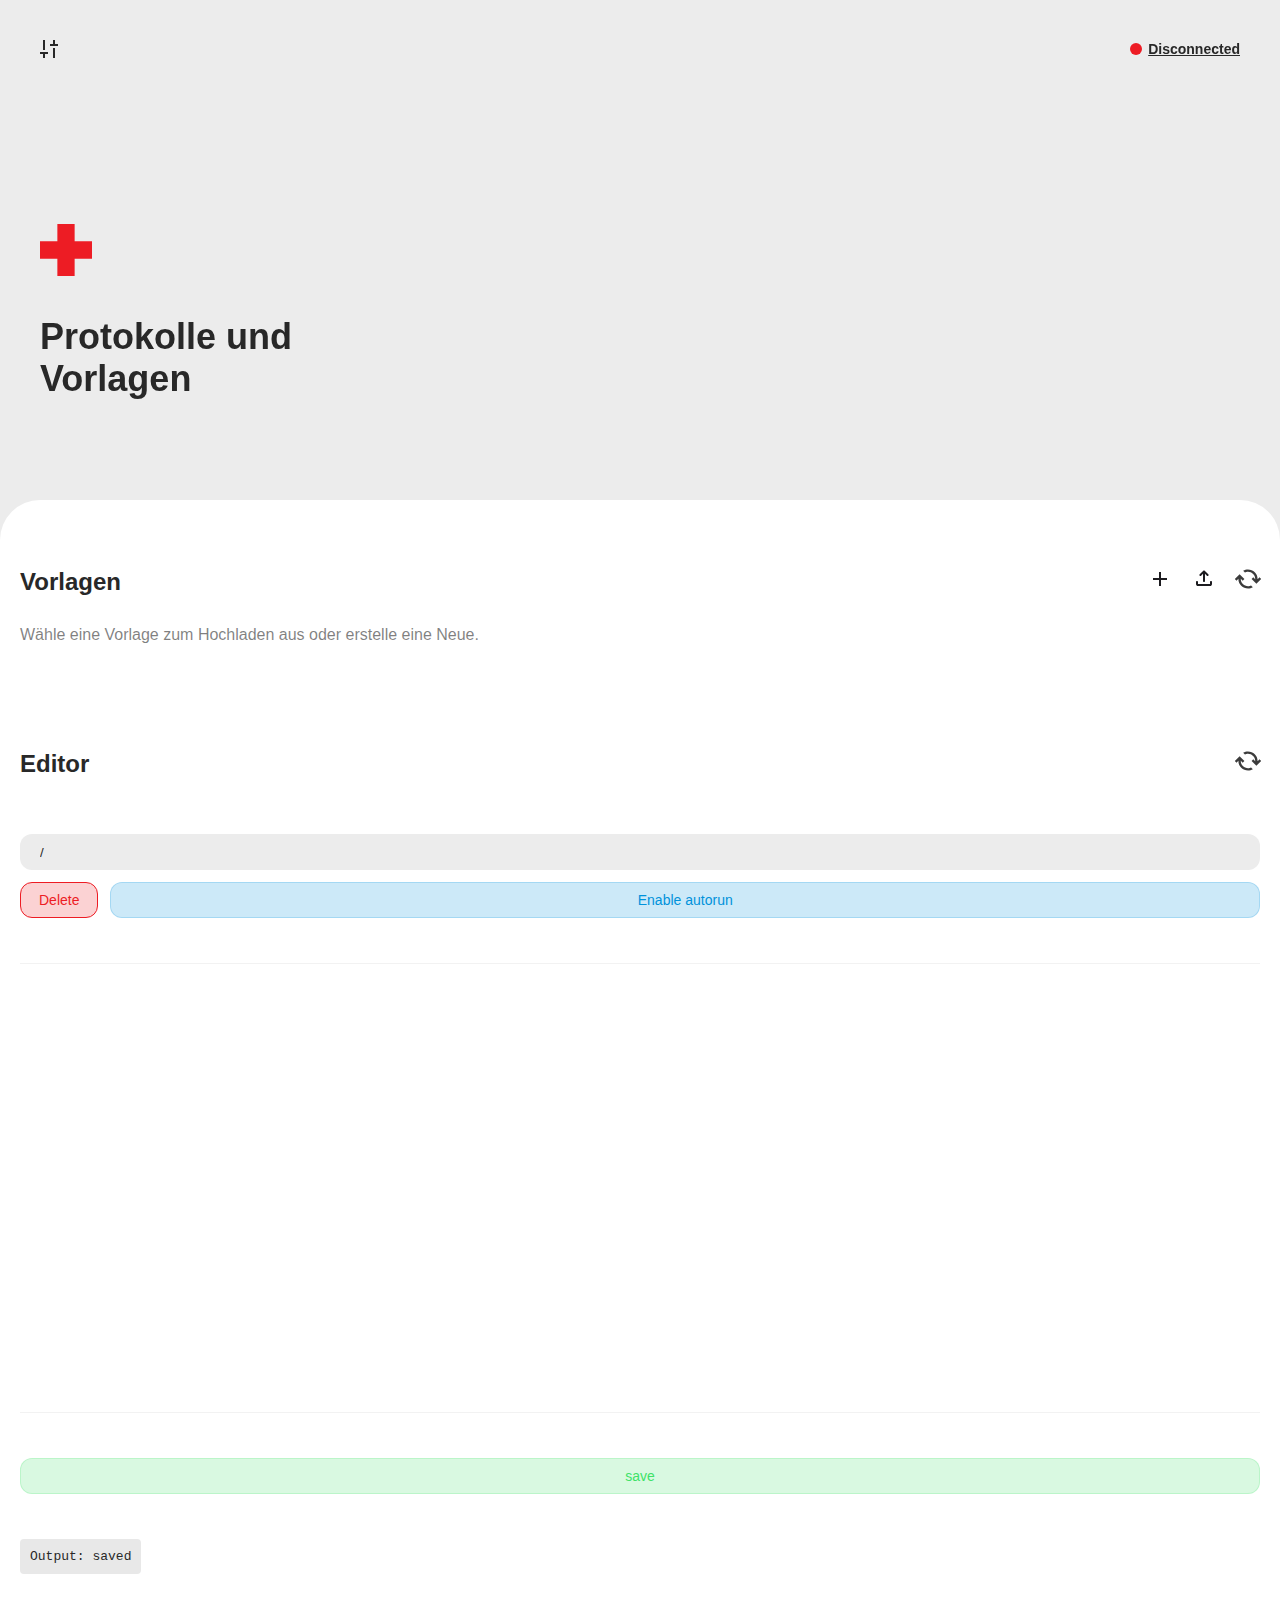
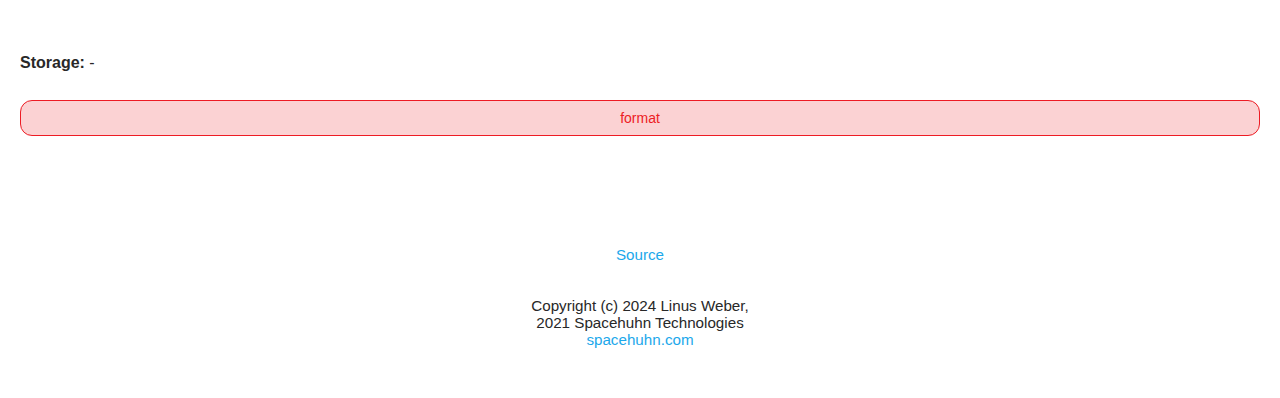
<file: web/index.html>
<!--
    This software is licensed under the MIT License. See the license file for details.
    Source: https://github.com/spacehuhntech/WiFiDuck
-->
<!DOCTYPE html>
<html>
    <head>
        <meta charset="UTF-8">
        <meta name="viewport" content="width=device-width, initial-scale=1, minimal-ui">
        <meta name="theme-color" content="#ececec">

        <meta name="description" content="WiFi Duck">
        <title>Protokey</title>
        
        <link rel="stylesheet" type="text/css" href="style.css">
        <script src="script.js"></script>
        <script src="index.js"></script>
        <link rel="shortcut icon" type="image/svg+xml" href="data:image/svg+xml,%3Csvg width='180' height='180' viewBox='0 0 180 180' fill='none' xmlns='http://www.w3.org/2000/svg'%3E%3Crect width='180' height='180' rx='52' fill='%23F8F8F8'/%3E%3Cpath d='M69.293 31H51.707C51.1547 31 50.707 31.4477 50.707 32V49.5453C50.707 50.0976 50.2593 50.5453 49.707 50.5453H32C31.4477 50.5453 31 50.993 31 51.5453V69.3333C31 69.8856 31.4477 70.3333 32 70.3333H49.707C50.2593 70.3333 50.707 70.781 50.707 71.3333V89C50.707 89.5523 51.1547 90 51.707 90H69.293C69.8453 90 70.293 89.5523 70.293 89V71.3333C70.293 70.781 70.7407 70.3333 71.293 70.3333H89C89.5523 70.3333 90 69.8856 90 69.3333V51.5453C90 50.993 89.5523 50.5453 89 50.5453H71.293C70.7407 50.5453 70.293 50.0976 70.293 49.5453V32C70.293 31.4477 69.8453 31 69.293 31Z' fill='%23ED1C24'/%3E%3Crect x='31' y='116' width='118' height='11' rx='5' fill='%23D9D9D9'/%3E%3Crect x='31' y='138' width='90' height='11' rx='5' fill='%23D9D9D9'/%3E%3C/svg%3E"/>
        <link rel="apple-touch-icon" type="image/png+xml" href="[data-uri]"/>
        

        <meta name="format-detection" content="telephone=no" />
        <meta name="msapplication-tap-highlight" content="no" />

        <!-- <link rel="manifest" href="manifest.json"> -->
        <!-- <meta name="theme-color" content="#f5f5f5"> -->

        <meta name="apple-mobile-web-app-capable" content="yes" />
        <meta name="apple-mobile-web-app-status-bar-style" content="black" />
    </head>


     <body>
        <nav id="nav">
                <div id="nav-subsec">
                    <button class="icon-only" onclick="window.location.href = 'settings.html';"><svg width="18" height="18" viewBox="0 0 18 18" fill="none" xmlns="http://www.w3.org/2000/svg">
                        <path d="M10 6V4H13V0H15V4H18V6H10ZM13 18V8H15V18H13ZM3 18V14H0V12H8V14H5V18H3ZM3 10V0H5V10H3Z" fill="#282828"/>
                        </svg></button>
                        <div id="status-wrapper">
                            <div id="status-dot"></div>
                            <button id="status" onclick="menuDropdown()"></button>
                            <div id="myDropdown" class="dropdown-content">
                                <!-- <button class="danger" id="format">format</button> -->
                                <button class="warn" id="stop">stop</button>
                                <button class="white" id="reconnect">reconnect</button>
                              </div>
                        </div>
                </div>
                <h1 id="nav-header">
                    <svg width="52" height="52" viewBox="0 0 52 52" fill="none" xmlns="http://www.w3.org/2000/svg">
                        <path d="M34.6311 0H17.3689V17.2263H0V34.6667H17.3689V52H34.6311V34.6667H52V17.2263H34.6311V0Z" fill="#ED1C24"/>
                        </svg>                        
                      Protokolle und <br> Vorlagen </h1>
        </nav>
        <main>
            <!-- <section>
                <h1>Status</h1>
                <div class="row">
                    <p><b>Storage: </b><span id="freeMemory">-</span></p>
                    <button class="danger" id="format">format</button>
                    <button class="warn" id="stop">stop</button>
                    <button class="white" id="reconnect">reconnect</button>
                </div>
            </section> -->
            <!-- <div class="sec-nav">
                
            </div> -->
            <section>
                <div class="sec-subsec">
                    <h3>Vorlagen 
                        <div class="header-action-wrapper">
                            <a class="addNew" onclick="createNewFile()"><svg width="24" height="24" viewBox="0 0 24 24" fill="none" xmlns="http://www.w3.org/2000/svg">
                        <mask id="mask0_2175_13" style="mask-type:alpha" maskUnits="userSpaceOnUse" x="0" y="0" width="24" height="24">
                        <rect width="24" height="24" fill="#D9D9D9"/>
                        </mask>
                        <g mask="url(#mask0_2175_13)">
                        <path d="M11 13H5V11H11V5H13V11H19V13H13V19H11V13Z" fill="#1C1B1F"/>
                        </g>
                            </svg></a> 

                            <label for="fileUpload" style="cursor: pointer;">
                                <svg width="24" height="24" viewBox="0 0 24 24" fill="none" xmlns="http://www.w3.org/2000/svg">
                                    <mask id="mask0_2475_13" style="mask-type:alpha" maskUnits="userSpaceOnUse" x="0" y="0" width="24" height="24">
                                    <rect width="24" height="24" fill="#D9D9D9"/>
                                    </mask>
                                    <g mask="url(#mask0_2475_13)">
                                    <path d="M6 19.9998C5.45 19.9998 4.97917 19.804 4.5875 19.4123C4.19583 19.0206 4 18.5498 4 17.9998V15.9998C4 15.7165 4.09583 15.479 4.2875 15.2873C4.47917 15.0956 4.71667 14.9998 5 14.9998C5.28333 14.9998 5.52083 15.0956 5.7125 15.2873C5.90417 15.479 6 15.7165 6 15.9998V17.9998H18V15.9998C18 15.7165 18.0958 15.479 18.2875 15.2873C18.4792 15.0956 18.7167 14.9998 19 14.9998C19.2833 14.9998 19.5208 15.0956 19.7125 15.2873C19.9042 15.479 20 15.7165 20 15.9998V17.9998C20 18.5498 19.8042 19.0206 19.4125 19.4123C19.0208 19.804 18.55 19.9998 18 19.9998H6ZM11 7.8498L9.125 9.7248C8.925 9.9248 8.6875 10.0206 8.4125 10.0123C8.1375 10.004 7.9 9.8998 7.7 9.6998C7.51667 9.4998 7.42083 9.26647 7.4125 8.9998C7.40417 8.73314 7.5 8.4998 7.7 8.2998L11.3 4.6998C11.4 4.5998 11.5083 4.52897 11.625 4.4873C11.7417 4.44564 11.8667 4.4248 12 4.4248C12.1333 4.4248 12.2583 4.44564 12.375 4.4873C12.4917 4.52897 12.6 4.5998 12.7 4.6998L16.3 8.2998C16.5 8.4998 16.5958 8.73314 16.5875 8.9998C16.5792 9.26647 16.4833 9.4998 16.3 9.6998C16.1 9.8998 15.8625 10.004 15.5875 10.0123C15.3125 10.0206 15.075 9.9248 14.875 9.7248L13 7.8498V14.9998C13 15.2831 12.9042 15.5206 12.7125 15.7123C12.5208 15.904 12.2833 15.9998 12 15.9998C11.7167 15.9998 11.4792 15.904 11.2875 15.7123C11.0958 15.5206 11 15.2831 11 14.9998V7.8498Z" fill="#1C1B1F"/>
                                    </g>
                                    </svg>                                    
                              </label>
                              <input type="file" id="fileUpload" multiple accept=".txt" style="display: none;">

                            <a class="reload" id="scriptsReload"><svg style="scale:1.2;opacity:.9" width="24" height="24" viewBox="0 0 24 24" fill="none" xmlns="http://www.w3.org/2000/svg">
                    <mask id="mask0_2038_142" style="mask-type:alpha" maskUnits="userSpaceOnUse" x="0" y="0" width="24" height="24">
                    <rect width="24" height="24" fill="#D9D9D9"/>
                    </mask>
                    <g mask="url(#mask0_2038_142)">
                    <path d="M12.05 20C9.81667 20 7.91667 19.225 6.35 17.675C4.78333 16.125 4 14.2333 4 12V11.825L2.4 13.425L1 12.025L5 8.025L9 12.025L7.6 13.425L6 11.825V12C6 13.6667 6.5875 15.0833 7.7625 16.25C8.9375 17.4167 10.3667 18 12.05 18C12.4833 18 12.9083 17.95 13.325 17.85C13.7417 17.75 14.15 17.6 14.55 17.4L16.05 18.9C15.4167 19.2667 14.7667 19.5417 14.1 19.725C13.4333 19.9083 12.75 20 12.05 20ZM19 15.975L15 11.975L16.4 10.575L18 12.175V12C18 10.3333 17.4125 8.91667 16.2375 7.75C15.0625 6.58333 13.6333 6 11.95 6C11.5167 6 11.0917 6.05 10.675 6.15C10.2583 6.25 9.85 6.4 9.45 6.6L7.95 5.1C8.58333 4.73333 9.23333 4.45833 9.9 4.275C10.5667 4.09167 11.25 4 11.95 4C14.1833 4 16.0833 4.775 17.65 6.325C19.2167 7.875 20 9.76667 20 12V12.175L21.6 10.575L23 11.975L19 15.975Z" fill="#282828"/>
                    </g>
                            </svg></a>
                              

                        </div>
                    </h3>
				    <p class="descr">Wähle eine Vorlage zum Hochladen aus oder erstelle eine Neue.</p>
				</div>
                <div class="table" id="scriptTable"></div>
                <!-- <div class="row">
                    <input placeholder="Filename /<name>" type="text" class="smooth" value="/" id="newFile"/>
                    <button class="success" onclick="create(get_new_filename())">Create</button>
                </div> -->
            </section>
            <section>
                <h3>Editor <a class="reload" id="editorReload"><svg style="scale:1.2;opacity:.9" width="24" height="24" viewBox="0 0 24 24" fill="none" xmlns="http://www.w3.org/2000/svg">
                    <mask id="mask0_2038_142" style="mask-type:alpha" maskUnits="userSpaceOnUse" x="0" y="0" width="24" height="24">
                    <rect width="24" height="24" fill="#D9D9D9"/>
                    </mask>
                    <g mask="url(#mask0_2038_142)">
                    <path d="M12.05 20C9.81667 20 7.91667 19.225 6.35 17.675C4.78333 16.125 4 14.2333 4 12V11.825L2.4 13.425L1 12.025L5 8.025L9 12.025L7.6 13.425L6 11.825V12C6 13.6667 6.5875 15.0833 7.7625 16.25C8.9375 17.4167 10.3667 18 12.05 18C12.4833 18 12.9083 17.95 13.325 17.85C13.7417 17.75 14.15 17.6 14.55 17.4L16.05 18.9C15.4167 19.2667 14.7667 19.5417 14.1 19.725C13.4333 19.9083 12.75 20 12.05 20ZM19 15.975L15 11.975L16.4 10.575L18 12.175V12C18 10.3333 17.4125 8.91667 16.2375 7.75C15.0625 6.58333 13.6333 6 11.95 6C11.5167 6 11.0917 6.05 10.675 6.15C10.2583 6.25 9.85 6.4 9.45 6.6L7.95 5.1C8.58333 4.73333 9.23333 4.45833 9.9 4.275C10.5667 4.09167 11.25 4 11.95 4C14.1833 4 16.0833 4.775 17.65 6.325C19.2167 7.875 20 9.76667 20 12V12.175L21.6 10.575L23 11.975L19 15.975Z" fill="#282828"/>
                    </g>
                    </svg></a></h3>
                <div class="col">
                    <input onkeydown="if(event.key === 'Enter') reloadEditor()" placeholder="Filename /<name>" type="text" class="smooth" value="/" id="editorFile">
                    <div class="row"><button class="danger" id="editorDelete">Delete</button>
                        <!-- <button class="primary" id="editorDownload">Download</button> -->
                        <button class="primary full-w" id="editorAutorun">Enable autorun</button>
                    </div>
                </div>
                <div class="row">
                    <textarea class="editor-ta" id="editor" value="zoom disabled"></textarea>
                </div>
                <div class="row">
                    <button class="success full-w" id="editorSave">save</button>
                    <!-- <button class="warn full-w" id="editorRun">run</button> -->
                    <!-- <button class="danger" id="editorStop">stop</button> -->
                </div>
                <div class="row">
                    <div class="debugger">
                        Output: <span id="editorinfo">saved</span>
                    </div>
                </div>
            </section>
            <section>
                <div class="col">
                    <p><b>Storage: </b><span id="freeMemory">-</span></p>
                    <button class="danger" id="format">format</button>
                </div>
            </section>

            <div class="hover-bar hide">
                <p id="runScriptName"></p>
                <button class="warn full-w" id="editorRun">run</button>
            </div>
            
            
            <!-- <section>
                h1>Documentation</h1
                <h2>Scripting</h2>
                <h3>Basics</h3>
                <p>
                    Keys are separated by a single space.<br>
                    Everything written in a single line gets pressed and released at the same time.<br>
                    To write text, use the STRING function.
                </p>
                <table>
                    <thead>
                        <tr>
                            <th>Example</th>
                            <th>Explanation</th>
                        </tr>
                    </thead>
                    <tbody>
                        <tr>
                            <td>WINDOWS
                                <br> r
                            </td>
                            <td>Type the Windows key and then the r key</td>
                        </tr>
                        <tr>
                            <td>WINDOWS r</td>
                            <td>Press the Windows key and the r key simultaneously</td>
                        </tr>
                        <tr>
                            <td>STRING WINDOWS r</td>
                            <td>Write WINDOWS r</td>
                        </tr>
                    </tbody>
                </table>
                <h3>Functions</h3>
                <table id="ducky-functions-table">
                    <thead>
                        <tr>
                            <th>Command</th>
                            <th>Example</th>
                            <th>Description</th>
                        </tr>
                    </thead>
                    <tbody>
                        <tr>
                            <td><code>REM</code></td>
                            <td><code>REM Hello World!</code></td>
                            <td>Comment</td>
                        </tr>
                        <tr>
                            <td><code>DEFAULTDELAY</code> or <code>DEFAULT_DELAY</code></td>
                            <td><code>DEFAULTDELAY 200</code></td>
                            <td>Time in ms between every command</td>
                        </tr>
                        <tr>
                            <td><code>DELAY</code></td>
                            <td><code>DELAY 1000</code></td>
                            <td>Delay in ms</td>
                        </tr>
                        <tr>
                            <td><code>STRING</code></td>
                            <td><code>STRING Hello World!</code></td>
                            <td>Types the following string</td>
                        </tr>
                        <tr>
                            <td><code>REPEAT</code> or <code>REPLAY</code></td>
                            <td><code>REPEAT 3</code></td>
                            <td>Repeats the last command n times</td>
                        </tr>
                        <tr>
                            <td><code>LOCALE</code></td>
                            <td><code>LOCALE DE</code></td>
                            <td>Sets the keyboard layout. Available: <code>DE</code>, <code>GB</code>, <code>US</code>, <code>ES</code>, <code>FR</code>, <code>DK</code>, <code>RU</code>, <code>BE</code>, <code>PT</code>, <code>IT</code>, <code>SK</code>, <code>CZ</code>, <code>SI</code>, <code>BG</code>, <code>CA-FR</code>, <code>CH-DE</code>, <code>CH-FR</code>, <code>HU</code>
                            </td>
                        </tr>
                        <tr>
                            <td><code>KEYCODE</code></td>
                            <td><code>KEYCODE 0x02 0x04</code></td>
                            <td>Types a specific key code (modifier, key1[, ..., key6]) in decimal or hexadecimal</td>
                        </tr>
                        <tr>
                            <td><code>LED</code></td>
                            <td><code>LED 40 20 10</code></td>
                            <td>Changes the color of the LED in decimal RGB values (0-255)</td>
                        </tr>
                    </tbody>
                </table>
                <h3>Standard Keys</h3>
                <table>
                    <thead>
                        <tr>
                            <th>Key</th>
                        </tr>
                    </thead>
                    <tbody>
                        <tr>
                            <td><code>a</code> - <code>z</code></td>
                        </tr>
                        <tr>
                            <td><code>A</code> - <code>Z</code></td>
                        </tr>
                        <tr>
                            <td><code>0</code> - <code>9</code></td>
                        </tr>
                        <tr>
                            <td><code>F1</code> - <code>F12</code></td>
                        </tr>
                    </tbody>
                </table>
                <h3>Modifier Keys</h3>
                <table>
                    <thead>
                        <tr>
                            <th>Key</th>
                        </tr>
                    </thead>
                    <tbody>
                        <tr>
                            <td><code>CTRL</code> or <code>CONTROL</code></td>
                        </tr>
                        <tr>
                            <td><code>SHIFT</code></td>
                        </tr>
                        <tr>
                            <td><code>ALT</code></td>
                        </tr>
                        <tr>
                            <td><code>WINDOWS</code> or <code>GUI</code></td>
                        </tr>
                    </tbody>
                </table>
                <h3>Other Keys</h3>
                <table>
                    <thead>
                        <tr>
                            <th>Key</th>
                        </tr>
                    </thead>
                    <tbody>
                        <tr>
                            <td><code>ENTER</code></td>
                        </tr>
                        <tr>
                            <td><code>MENU</code> or <code>APP</code></td>
                        </tr>
                        <tr>
                            <td><code>DELETE</code></td>
                        </tr>
                        <tr>
                            <td><code>HOME</code></td>
                        </tr>
                        <tr>
                            <td><code>INSERT</code></td>
                        </tr>
                        <tr>
                            <td><code>PAGEUP</code></td>
                        </tr>
                        <tr>
                            <td><code>PAGEDOWN</code></td>
                        </tr>
                        <tr>
                            <td><code>UP</code> or <code>UPARROW</code></td>
                        </tr>
                        <tr>
                            <td><code>DOWN</code> or <code>DOWNARROW</code></td>
                        </tr>
                        <tr>
                            <td><code>LEFT</code> or <code>LEFTARROW</code></td>
                        </tr>
                        <tr>
                            <td><code>RIGHT</code> or <code>RIGHTARROW</code></td>
                        </tr>
                        <tr>
                            <td><code>TAB</code></td>
                        </tr>
                        <tr>
                            <td><code>END</code></td>
                        </tr>
                        <tr>
                            <td><code>ESC</code> or <code>ESCAPE</code></td>
                        </tr>
                        <tr>
                            <td><code>SPACE</code></td>
                        </tr>
                        <tr>
                            <td><code>PAUSE or BREAK</code></td>
                        </tr>
                        <tr>
                            <td><code>CAPSLOCK</code></td>
                        </tr>
                        <tr>
                            <td><code>NUMLOCK</code></td>
                        </tr>
                        <tr>
                            <td><code>PRINTSCREEN</code></td>
                        </tr>
                        <tr>
                            <td><code>SCROLLLOCK</code></td>
                        </tr>
                    </tbody>
                </table>
                <h3>Numpad Keys</h3>
                <table>
                    <thead>
                        <tr>
                            <th>Key</th>
                        </tr>
                    </thead>
                    <tbody>
                        <tr>
                            <td><code>NUM_0</code> - <code>NUM_9</code></td>
                        </tr>
                        <tr>
                            <td><code>NUM_ASTERIX</code></td>
                        </tr>
                        <tr>
                            <td><code>NUM_ENTER</code></td>
                        </tr>
                        <tr>
                            <td><code>NUM_MINUS</code></td>
                        </tr>
                        <tr>
                            <td><code>NUM_DOT</code></td>
                        </tr>
                        <tr>
                            <td><code>NUM_PLUS</code></td>
                        </tr>
                    </tbody>
                </table>
            </section> -->
        </main>
        <footer>
            <a href="https://github.com/spacehuhntech/WiFiDuck" target="_blank">Source</a>
            <br><br>
            <span id="version"></span><br>
            Copyright (c) 2024 Linus Weber, <br> 2021 Spacehuhn Technologies<br>
            <a href="https://spacehuhn.com" target="_blank">spacehuhn.com</a>
        </footer>
    </body>
</html>
</file>
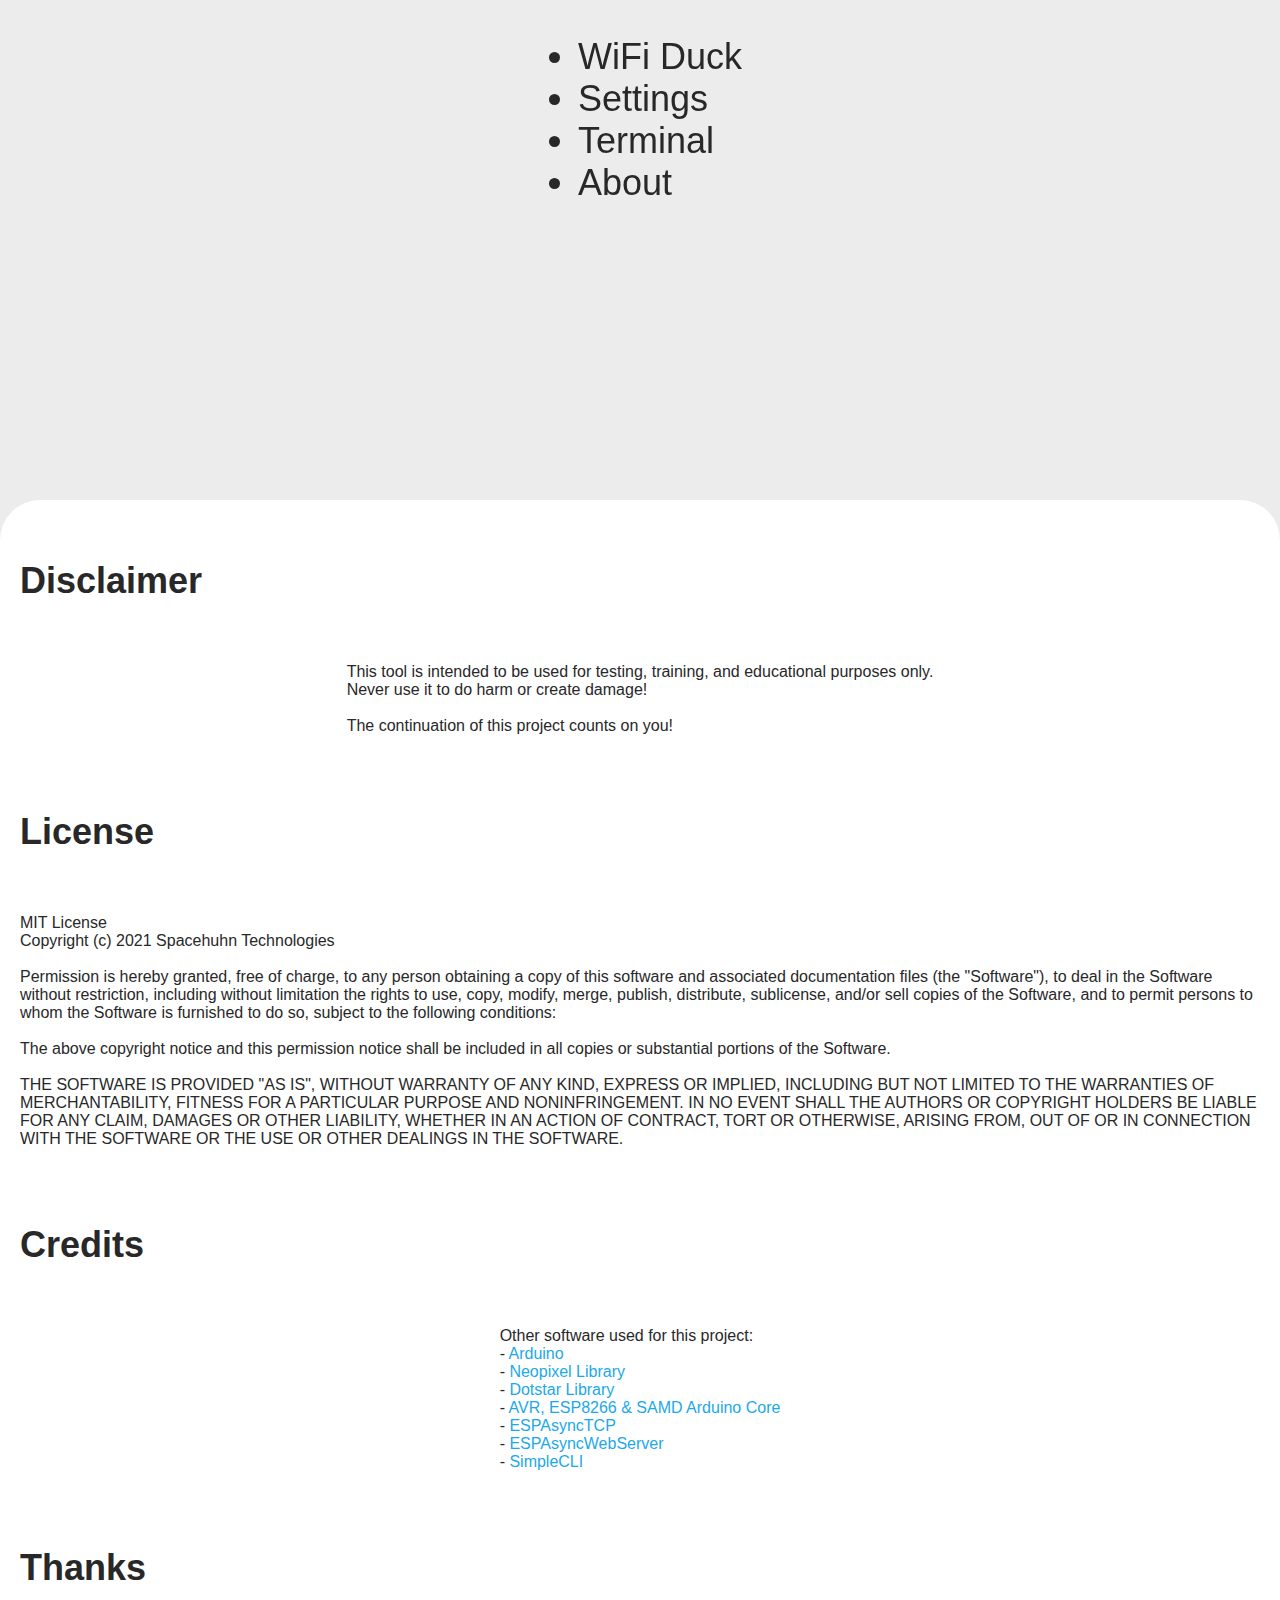
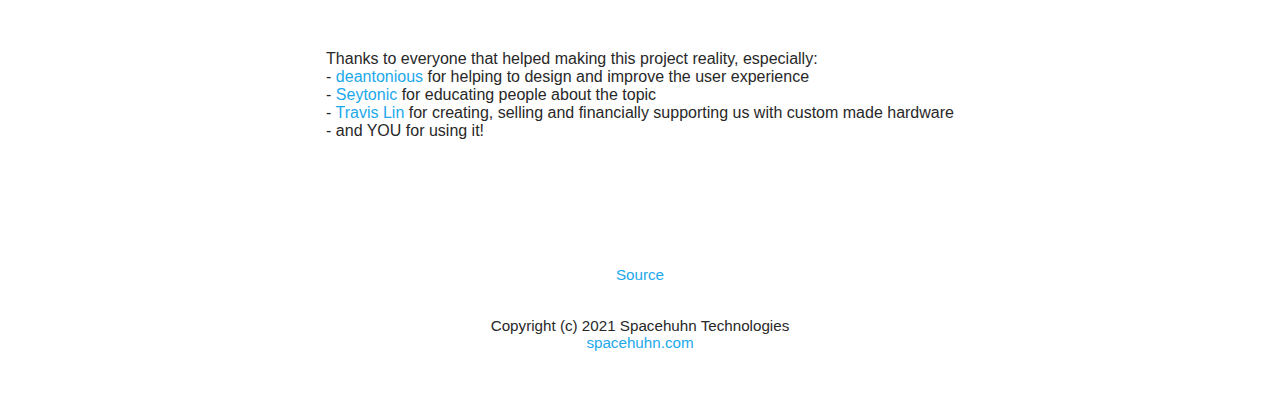
<file: web/credits.html>
<!--
   This software is licensed under the MIT License. See the license file for details.
   Source: https://github.com/spacehuhntech/WiFiDuck
-->
<!DOCTYPE html>
<html>

<head>
  <meta charset="UTF-8">
  <meta name="viewport" content="width=device-width, initial-scale=0.8, minimal-ui">
  <meta name="theme-color" content="#36393E">

  <meta name="description" content="WiFi Duck">
  <title>WiFi Duck | About</title>

  <link rel="stylesheet" type="text/css" href="style.css">
</head>

<body>
  <nav>
    <ul class="menu">
      <li><a href="index.html">WiFi Duck</a></li>
      <li><a href="settings.html">Settings</a></li>
      <li><a href="terminal.html">Terminal</a></li>
      <li><a href="credits.html">About</a></li>
    </ul>
  </nav>
  <div id="status"></div>
  <main>
    <section>
      <h1>Disclaimer</h1>
      <p>
        This tool is intended to be used for testing, training, and educational purposes only.<br>
        Never use it to do harm or create damage!<br>
        <br>
        The continuation of this project counts on you!
      </p>
    </section>
    <section>
      <h1>License</h1>
      <p>
        MIT License<br>
        Copyright (c) 2021 Spacehuhn Technologies<br>
        <br>
        Permission is hereby granted, free of charge, to any person obtaining a copy
        of this software and associated documentation files (the "Software"), to deal
        in the Software without restriction, including without limitation the rights
        to use, copy, modify, merge, publish, distribute, sublicense, and/or sell
        copies of the Software, and to permit persons to whom the Software is
        furnished to do so, subject to the following conditions:<br>
        <br>
        The above copyright notice and this permission notice shall be included in all
        copies or substantial portions of the Software.<br>
        <br>
        THE SOFTWARE IS PROVIDED "AS IS", WITHOUT WARRANTY OF ANY KIND, EXPRESS OR
        IMPLIED, INCLUDING BUT NOT LIMITED TO THE WARRANTIES OF MERCHANTABILITY,
        FITNESS FOR A PARTICULAR PURPOSE AND NONINFRINGEMENT. IN NO EVENT SHALL THE
        AUTHORS OR COPYRIGHT HOLDERS BE LIABLE FOR ANY CLAIM, DAMAGES OR OTHER
        LIABILITY, WHETHER IN AN ACTION OF CONTRACT, TORT OR OTHERWISE, ARISING FROM,
        OUT OF OR IN CONNECTION WITH THE SOFTWARE OR THE USE OR OTHER DEALINGS IN THE
        SOFTWARE.
      </p>
    </section>
    <section>
      <h1>Credits</h1>
      <p>
        Other software used for this project:<br>
        - <a href="https://www.arduino.cc" target="_blank">Arduino</a><br>
        - <a href="https://github.com/adafruit/Adafruit_NeoPixel" target="_blank">Neopixel Library</a><br>
        - <a href="https://github.com/adafruit/Adafruit_DotStar" target="_blank">Dotstar Library</a><br>
        - <a href="https://github.com/spacehuhn/hardware/tree/master/wifiduck" target="_blank">AVR, ESP8266 & SAMD Arduino Core</a><br>
        - <a href="https://github.com/me-no-dev/ESPAsyncTCP" target="_blank">ESPAsyncTCP</a><br>
        - <a href="https://github.com/me-no-dev/ESPAsyncWebServer" target="_blank">ESPAsyncWebServer</a><br>
        - <a href="https://github.com/spacehuhn/SimpleCLI" target="_blank">SimpleCLI</a>
      </p>
    </section>
    <section>
      <h1>Thanks</h1>
      <p>
        Thanks to everyone that helped making this project reality, especially:<br>
        - <a href="https://deantonious.es" target="_blank">deantonious</a> for helping to design and improve the user experience<br>
        - <a href="youtube.com/seytonic" target="_blank">Seytonic</a> for educating people about the topic<br>
        - <a href="https://dstike.com/" target="_blank">Travis Lin</a> for creating, selling and financially supporting us with custom made hardware<br>
        - and YOU for using it!
      </p>
    </section>
  </main>
  <footer>
    <a href="https://github.com/spacehuhntech/WiFiDuck" target="_blank">Source</a>
    <br><br>
    <span id="version"></span><br>
    Copyright (c) 2021 Spacehuhn Technologies<br>
    <a href="https://spacehuhn.com" target="_blank">spacehuhn.com</a>
  </footer>
</body>

</html>
</file>
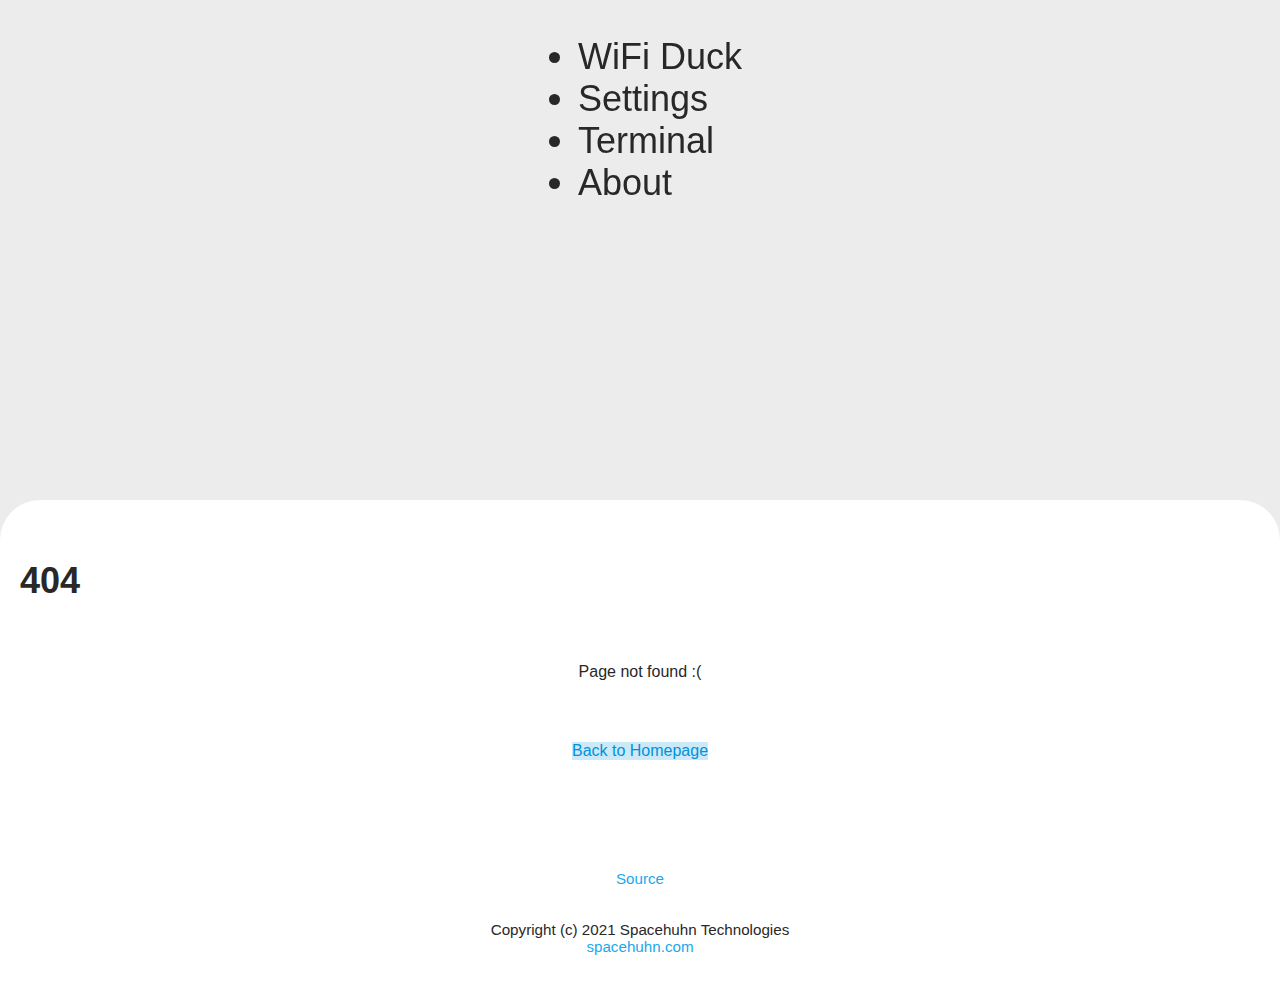
<file: web/error404.html>
<!--
   This software is licensed under the MIT License. See the license file for details.
   Source: https://github.com/spacehuhntech/WiFiDuck
-->
<!DOCTYPE html>
<html>
    <head>
        <meta charset="UTF-8">
        <meta name="viewport" content="width=device-width, initial-scale=0.8, minimal-ui">
        <meta name="theme-color" content="#36393E">

        <meta name="description" content="WiFi Duck">
        <title>WiFi Duck | 404</title>

        <link rel="stylesheet" type="text/css" href="style.css">
        <script src="script.js"></script>
    </head>
    <body>
        <nav>
            <ul class="menu">
                <li><a href="index.html">WiFi Duck</a></li>
                <li><a href="settings.html">Settings</a></li>
                <li><a href="terminal.html">Terminal</a></li>
                <li><a href="credits.html">About</a></li>
            </ul>
        </nav>
        <div id="status"></div>
        <main>
            <section>

				<h1>404</h1>
				<p>
				Page not found :(
                </p>
                <a class="primary" href="index.html">Back to Homepage</a>
			</section>
		</main>
        <footer>
            <a href="https://github.com/spacehuhntech/WiFiDuck" target="_blank">Source</a>
            <br><br>
            <span id="version"></span><br>
            Copyright (c) 2021 Spacehuhn Technologies<br>
            <a href="https://spacehuhn.com" target="_blank">spacehuhn.com</a>
        </footer>
    </body>
</html>
</file>
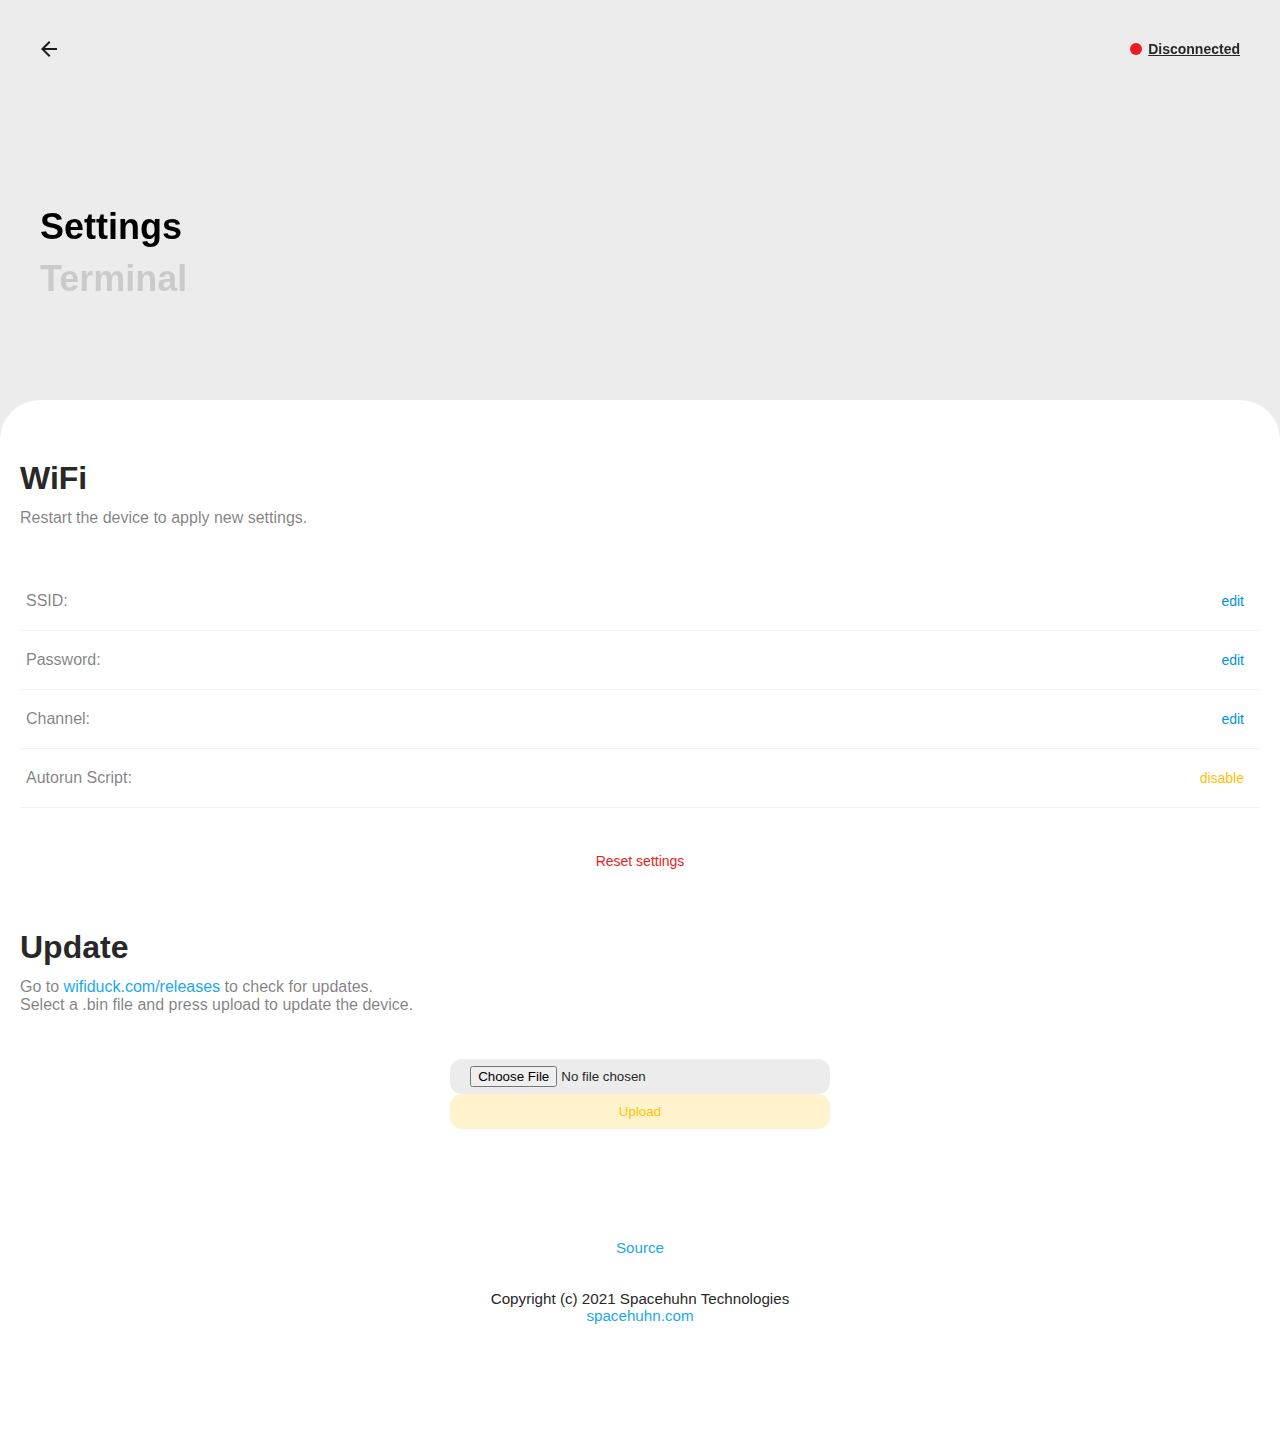
<file: web/settings.html>
<!--
   This software is licensed under the MIT License. See the license file for details.
   Source: https://github.com/spacehuhntech/WiFiDuck
-->
<!DOCTYPE html>
<html>
    <head>
        <meta charset="UTF-8">
        <meta name="viewport" content="width=device-width, initial-scale=1, minimal-ui">
        <meta name="theme-color" content="#ececec">

        <meta name="description" content="WiFi Duck">
        <title>Protokey | Settings</title>

        <link rel="stylesheet" type="text/css" href="style.css">
        <script src="script.js"></script>
        <script src="settings.js"></script>

		<link rel="shortcut icon" type="image/svg+xml" href="data:image/svg+xml,%3Csvg width='180' height='180' viewBox='0 0 180 180' fill='none' xmlns='http://www.w3.org/2000/svg'%3E%3Crect width='180' height='180' rx='52' fill='%23F8F8F8'/%3E%3Cpath d='M69.293 31H51.707C51.1547 31 50.707 31.4477 50.707 32V49.5453C50.707 50.0976 50.2593 50.5453 49.707 50.5453H32C31.4477 50.5453 31 50.993 31 51.5453V69.3333C31 69.8856 31.4477 70.3333 32 70.3333H49.707C50.2593 70.3333 50.707 70.781 50.707 71.3333V89C50.707 89.5523 51.1547 90 51.707 90H69.293C69.8453 90 70.293 89.5523 70.293 89V71.3333C70.293 70.781 70.7407 70.3333 71.293 70.3333H89C89.5523 70.3333 90 69.8856 90 69.3333V51.5453C90 50.993 89.5523 50.5453 89 50.5453H71.293C70.7407 50.5453 70.293 50.0976 70.293 49.5453V32C70.293 31.4477 69.8453 31 69.293 31Z' fill='%23ED1C24'/%3E%3Crect x='31' y='116' width='118' height='11' rx='5' fill='%23D9D9D9'/%3E%3Crect x='31' y='138' width='90' height='11' rx='5' fill='%23D9D9D9'/%3E%3C/svg%3E"/>
        <link rel="apple-touch-icon" type="image/png+xml" href="[data-uri]"/>
        

        <meta name="format-detection" content="telephone=no" />
        <meta name="msapplication-tap-highlight" content="no" />

        <!-- <link rel="manifest" href="manifest.json"> -->
        <!-- <meta name="theme-color" content="#f5f5f5"> -->

        <meta name="apple-mobile-web-app-capable" content="yes" />
        <meta name="apple-mobile-web-app-status-bar-style" content="black" />
    </head>
  	<body>
        <!-- <nav>
            <ul class="menu">
                <li><a href="index.html">WiFi Duck</a></li>
                <li><a href="settings.html">Settings</a></li>
                <li><a href="terminal.html">Terminal</a></li>
                <li><a href="credits.html">About</a></li>
            </ul>
        </nav> -->
		<nav id="nav" style="height:400px">
			<div id="nav-subsec">
				<button class="icon-only" onclick="window.location.href = 'index.html';"><svg width="18" height="18" viewBox="0 0 18 18" fill="none" xmlns="http://www.w3.org/2000/svg">
					<mask id="mask0_2057_498" style="mask-type:alpha" maskUnits="userSpaceOnUse" x="0" y="0" width="18" height="18">
					<rect width="18" height="18" fill="#D9D9D9"/>
					</mask>
					<g mask="url(#mask0_2057_498)">
					<path d="M4.825 10L10.425 15.6L9 17L1 9L9 1L10.425 2.4L4.825 8H17V10H4.825Z" fill="#1C1B1F"/>
					</g>
					</svg>
					</button>
					<div id="status-wrapper">
						<div id="status-dot"></div>
						<button id="status" onclick="menuDropdown()"></button>
						<div id="myDropdown" class="dropdown-content">
							<!-- <button class="danger" id="format">format</button> -->
							<button class="warn" id="stop">stop</button>
							<button class="white" id="reconnect">reconnect</button>
						  </div>
					</div>
			</div>
            <div class="nav-link-sec">
				<h1 class="nav-header">Settings</h1>
			    <a href="terminal.html"><h1 class="nav-header-inactive">Terminal</h1></a>
            </div>

	    </nav>
		<main style="margin-top:400px;">
			<section>
				<div class="sec-subsec">
					<h2>WiFi</h2>
					<p class="descr">Restart the device to apply new settings.</p>
				</div>
				<table>
				<tr>
					<td>SSID:</td>
					<td id="ssid" class="table-text"></td>
					<td><button class="subtle" id="edit_ssid">edit</button></td>
				</tr>
				<tr>
					<td>Password:</td>
					<td id="password" class="table-text"></td>
					<td><button class="subtle" id="edit_password">edit</button></td>
				</tr>
				<tr>
					<td>Channel:</td>
					<td id="channel" class="table-text"></td>
					<td><button class="subtle" id="edit_channel">edit</button></td>
				</tr>
				<tr>
					<td>Autorun Script:</td>
					<td id="autorun" class="table-text"></td>
					<td><button class="subtle warn" id="disable_autorun">disable</button></td>
				</tr>
				</table>
				<button class="danger subtle" id="reset">Reset settings</button>
			</section>
			<section>
				<div class="sec-subsec">
					<h2>Update</h2>
					<p class="descr">
						Go to <a href="https://github.com/spacehuhntech/WiFiDuck/releases" target="_blank">wifiduck.com/releases</a>
						to check for updates.<br>Select a .bin file and press upload to update the device.<br>
					</p>
				</div>
				

				<form method='POST' action='/update' enctype='multipart/form-data'>
				<input type='file' name='update'>
				<input type='submit' class="warn" value='Upload'>
				</form>
			</section>
			<footer>
				<a href="https://github.com/spacehuhntech/WiFiDuck" target="_blank">Source</a>
				<br><br>
				<span id="version"></span><br>
				Copyright (c) 2021 Spacehuhn Technologies<br>
				<a href="https://spacehuhn.com" target="_blank">spacehuhn.com</a>
			</footer>
	</body>
</html>
</file>
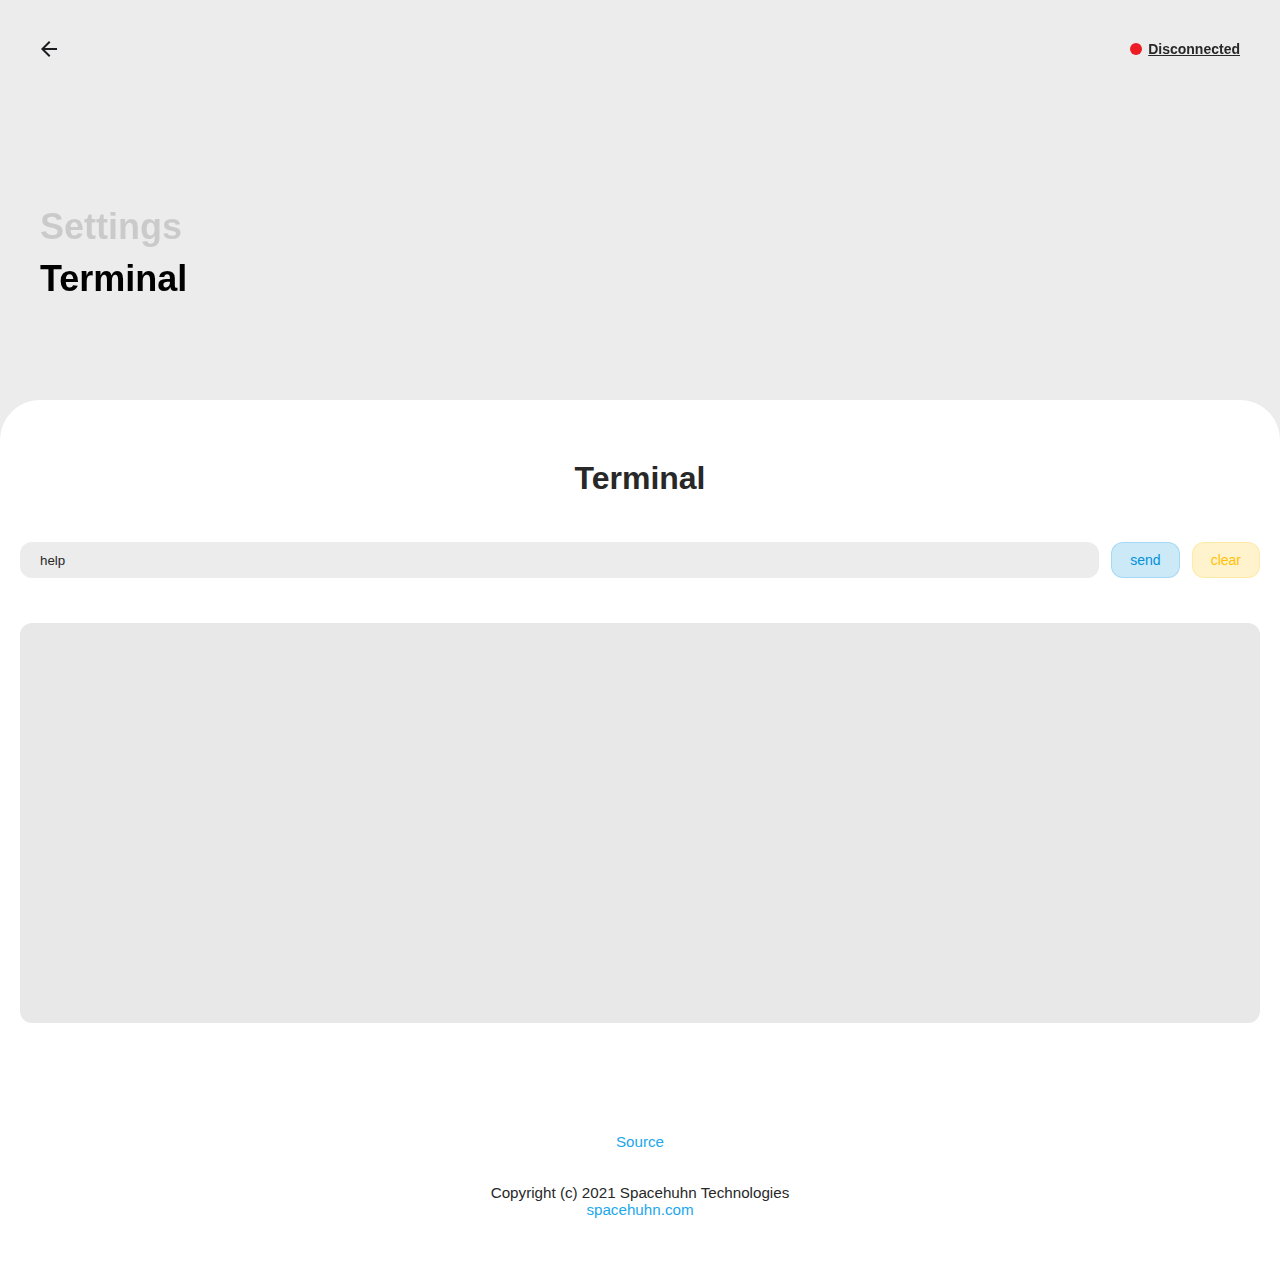
<file: web/terminal.html>
<!--
	This software is licensed under the MIT License. See the license file for details.
	Source: https://github.com/spacehuhntech/WiFiDuck
-->
<!DOCTYPE html>
<html>
    <head>
        <meta charset="UTF-8">
        <meta name="viewport" content="width=device-width, initial-scale=1, minimal-ui">
        <meta name="theme-color" content="#ececec">

        <meta name="description" content="WiFi Duck">
        <title>Protokey | Terminal</title>

        <link rel="stylesheet" type="text/css" href="style.css">
        <script src="script.js"></script>
        <script src="terminal.js"></script>

        <link rel="shortcut icon" type="image/svg+xml" href="data:image/svg+xml,%3Csvg width='180' height='180' viewBox='0 0 180 180' fill='none' xmlns='http://www.w3.org/2000/svg'%3E%3Crect width='180' height='180' rx='52' fill='%23F8F8F8'/%3E%3Cpath d='M69.293 31H51.707C51.1547 31 50.707 31.4477 50.707 32V49.5453C50.707 50.0976 50.2593 50.5453 49.707 50.5453H32C31.4477 50.5453 31 50.993 31 51.5453V69.3333C31 69.8856 31.4477 70.3333 32 70.3333H49.707C50.2593 70.3333 50.707 70.781 50.707 71.3333V89C50.707 89.5523 51.1547 90 51.707 90H69.293C69.8453 90 70.293 89.5523 70.293 89V71.3333C70.293 70.781 70.7407 70.3333 71.293 70.3333H89C89.5523 70.3333 90 69.8856 90 69.3333V51.5453C90 50.993 89.5523 50.5453 89 50.5453H71.293C70.7407 50.5453 70.293 50.0976 70.293 49.5453V32C70.293 31.4477 69.8453 31 69.293 31Z' fill='%23ED1C24'/%3E%3Crect x='31' y='116' width='118' height='11' rx='5' fill='%23D9D9D9'/%3E%3Crect x='31' y='138' width='90' height='11' rx='5' fill='%23D9D9D9'/%3E%3C/svg%3E"/>
        <link rel="apple-touch-icon" type="image/png+xml" href="[data-uri]"/>
        

        <meta name="format-detection" content="telephone=no" />
        <meta name="msapplication-tap-highlight" content="no" />

        <!-- <link rel="manifest" href="manifest.json"> -->
        <!-- <meta name="theme-color" content="#f5f5f5"> -->

        <meta name="apple-mobile-web-app-capable" content="yes" />
        <meta name="apple-mobile-web-app-status-bar-style" content="black" />
    </head>
  	<body>
        <nav id="nav" style="height:400px">
			<div id="nav-subsec">
				<button class="icon-only" onclick="window.location.href = 'index.html';"><svg width="18" height="18" viewBox="0 0 18 18" fill="none" xmlns="http://www.w3.org/2000/svg">
					<mask id="mask0_2057_498" style="mask-type:alpha" maskUnits="userSpaceOnUse" x="0" y="0" width="18" height="18">
					<rect width="18" height="18" fill="#D9D9D9"/>
					</mask>
					<g mask="url(#mask0_2057_498)">
					<path d="M4.825 10L10.425 15.6L9 17L1 9L9 1L10.425 2.4L4.825 8H17V10H4.825Z" fill="#1C1B1F"/>
					</g>
					</svg>
					</button>
					<div id="status-wrapper">
						<div id="status-dot"></div>
						<button id="status" onclick="menuDropdown()"></button>
						<div id="myDropdown" class="dropdown-content">
							<!-- <button class="danger" id="format">format</button> -->
							<button class="warn" id="stop">stop</button>
							<button class="white" id="reconnect">reconnect</button>
						  </div>
					</div>
			</div>
            <div class="nav-link-sec">
			    <a href="settings.html"><h1 class="nav-header-inactive">Settings</h1></a>
			    <h1 class="nav-header">Terminal</h1>
            </div>

	    </nav>
		<main style="margin-top:400px;">
			<section>
				<h2>Terminal</h2>
				<div class="row">
					<input type="text" class="smooth" id="input" value="help" onkeydown="if(event.key === 'Enter') document.getElementById('send').click()">
					<button class="primary" id="send">send</button>
					<button class="warn" id="clear">clear</button>
				</div>
				<div class="row">
					<div id="output" class="terminal"></div>
				</div>
			</section>
		</main>
        <footer>
            <a href="https://github.com/spacehuhntech/WiFiDuck" target="_blank">Source</a>
            <br><br>
            <span id="version"></span><br>
            Copyright (c) 2021 Spacehuhn Technologies<br>
            <a href="https://spacehuhn.com" target="_blank">spacehuhn.com</a>
        </footer>
  	</body>
</html>
</file>
<file: web/style.css>
/*
   This software is licensed under the MIT License. See the license file for details.
   Source: https://github.com/spacehuhntech/WiFiDuck
 */
/* Global */

* {
	box-sizing: border-box;
}

body, html{
	overflow: visible;
    overflow-x: hidden;
	box-sizing: border-box;
}

body {
	background: #ececec;
  	margin: 0;
  	padding: 0;
  	box-sizing: border-box;
  	color: #282828;
	font-family: sans-serif;
	width: 100vw;
	display: flex;
	flex-direction: column;
	position: relative;
}

footer {
	font-size: .95em;
	text-align: center;
	padding: 50px 10px;
	background: white;
}

h1 {
	font-size: 36px;
	background: none;
	font-weight: bold;
	width: 100%;
	height: fit-content;
	margin: 0;
	display: flex;
	flex-direction: column;
	align-items: flex-start;
	justify-content: center;
	gap: 40px;
}

h2 {
	font-size: 32px;
	background: none;
	font-weight: bold;
	margin: 0;
	height: fit-content;
}

h3 {
	font-size: 1.5rem;
	margin: 0;
	font-weight: 600;
	width: 100%;
	display: flex;
	flex-direction: row;
	justify-content: space-between;
	align-items: center;
	height: fit-content;
	margin-bottom: 10px;
}

label {
	line-height: 44px;
}

.descr {
	font-size: 1rem;
	color: #00000080;
	font-weight: normal;
	margin: 0;
}

button {
	height: 36px;
	padding: 0 18px;
	border-radius: 12px;
	border: 1px solid;
	outline: none;
	font-size: 14px;
	font-weight: 500;

	/* height: fit-content;
	width: fit-content;
	border-radius: 2px;
	background: none;
	border: none;
	font-weight: 500;
	padding: 0 20;
	font-size: inherit; */
}

button.icon {
	display: flex;
	justify-content: center;
	align-items: center;
	background: #ffffff2f;
	padding: 0px 20px;
	font-size: 1rem;
	color: white;
	text-align: center;
	border: none;
}

button.icon-only {
	display: flex;
	justify-content: center;
	align-items: center;
	background: none;
	padding: 0;
	font-size: 1rem;
	color: black;
	text-align: center;
	border: none;
	height: fit-content;
	border-radius: 2px;
}

button.subtle {
	height: fit-content;
	width: fit-content;
	border-radius: 2px;
	background: none;
	border: none;
	font-weight: 500;
	padding: 0 10px;
}

.full-w {
	width: 100%;
}

.white {
	color: #2f2f2f;
  }
  
  .warn {
	  color: #ffc107;
	  background: #ffc10733;
	  border-color: #ffc10733;
  }
  
  .danger {
	  color: #ED1C24;
	  background: #ED1C2433;
	  border-color: #ED1C24;
  }
  
  .success {
	  color: #3FE268;
	  background: #3FE26833;
	  border-color: #3FE26833;
  }
  
  .primary {
	  color: #0092db;
	  background: #0092db33;
	  border-color: #0092db33;
  }



/* Inputs and buttons */
/* textarea {
	color: #282828;
	resize: vertical;
	width: 100%;
	height: 400px;
	padding: 15px;
	border: none;
	border-radius: 12px;
	background: #ececec;
	font-family: "Courier New", Courier, monospace;
	box-sizing: border-box;
	-moz-box-sizing: border-box;
	-webkit-box-sizing: border-box;
	outline: none;
} */

input[type="file"] {
	padding: 7px 20px;
}

input[type="text"] {
	width: 100%;
	color: #282828;
	text-transform: none;
	outline: none;
	height: 36px;
}

input[type="text"]:hover {
	cursor: text;
}

input {
	width: 100%;
	padding: 10px 20px;
	border: none;
	border-radius: 12px;
	background: #ececec;
}

input:hover {
	background: #e8e8e8;
	cursor: pointer;
}

.setting {
	width: 100% !important;
	max-width: 284px !important;
}

.editor-ta {
	color: #28282880;
	resize: none;
	width: 100%;
	height: 450px;
	padding: 15px 5px;
	border: none;
	border-top: 1px solid #5d5d5d14;
	border-bottom: 1px solid #5d5d5d14;
	border-radius: 0;
	background: none;
	font-family: "Courier New", Courier, monospace;
	font-size: 14px;
	box-sizing: border-box;
	-moz-box-sizing: border-box;
	-webkit-box-sizing: border-box;
	outline: none;
}






/* NAV SECTION */

nav {
	display: flex;
	flex-direction: column;
	background: none;
	width: 100%;
	height: 500px;
	padding: 0 40px;
	justify-content: space-between;
	align-items: center;
	position: fixed;
	transition: all .8s;
	left: 0; right: 0;

	font-size: 36px;
}
  
nav a {
	color: inherit;
	width: fit-content;
}

nav #nav-subsec {
	width: 100%;
	padding: 0;
	margin: 0;
 	display: flex;
 	flex-direction: row;
 	align-items: center;
 	justify-content: space-between;
	margin-top: 40px;
}

nav h1 {
	margin-bottom: 100px;
	font-size: inherit;
	transition: inherit;
}

button#status {
	color: #282828;
	background: none;
	border: none;
	font-size: 14px;
	font-weight: bold;
	text-decoration: underline;
	height: fit-content;
	padding: 0;
	border-radius: 2px;
}

#status-dot {
	position: relative;
	display: block;
	width: 12px;
	height: 12px;
	border-radius: 99px;
	background: black;
}

#status-wrapper {
	position: relative;
	display: flex;
	flex-direction: row;
	justify-content: flex-start;
	align-items: center;
	width: fit-content;
	gap: 6px;
}


.dropdown-content {
	display: none;
	position: absolute;
	top: 30px;
	right: -5px;
	background-color: #ffffff;
	min-width: 160px;
	height: fit-content;

	box-shadow: 0px 8px 16px 0px rgba(0,0,0,0.1);
	border-radius: 12px;
	padding: 20px 15px;
	z-index: 1;
	flex-direction: column;
	justify-content: flex-start;
	align-items: flex-start;
	gap: 10px;
}

.show {
	display:flex;
	animation-name: fadeIn;
	animation-duration: .4s;}

.dropdown-content button {
	background: none;
	border: none;
	font-size: 14px;
	font-weight: 700;
	text-decoration: none;
	height: fit-content;
	text-align: left;
	width: 100%;
	padding: 0;
	border-radius: 2px;
}

.nav-link-sec {
	width: 100%;
	margin-bottom: 100px;
	display: flex;
	flex-direction: column;
	gap: 10px;
}

.nav-header, .nav-header-inactive {
	margin: 0;
	color:#000;
}

.nav-header-inactive {
	color: #00000024;
}





/* MAIN SECTION */

main {
	overflow: clip;
	position: relative;
	width: 100%;
	height: fit-content;
	background: white;
	margin: 0;
	margin-top: 500px;
	padding: 60px 20px;
	display: flex;
	flex-direction: column;
	justify-content: flex-start;
	align-items: center;
	gap: 60px;
	border-radius: 40px 40px 0 0;
}

.sec-nav {
	position: -webkit-sticky;
	position: sticky;
	overflow: clip;
	background: red;
	width: 100%;
	height: 50px;
	display: flex;
	top: 500px;
}

section {
	overflow: show;
	position: relative;
	margin: 0;
	width: 100%;
	height: fit-content;
	display: flex;
	flex-direction: column;
	justify-content: flex-start;
	align-items: center;
	gap: 45px;
}



.sec-header {
	display: flex;
	flex-direction: column;
	justify-content: flex-start;
	height: fit-content;
	gap: 8px;
}

.sec-subsec {
	display: flex;
	flex-direction: column;
	justify-content: flex-start;
	height: fit-content;
	width: 100%;
	gap: 12px;
}








code {
	background: #ccc;
	padding: 3px;
	border-radius: 3px;
	word-break: keep-all !important;
	color: #000;
	line-height: 24px;
}

.terminal {
	width: 100%;
	max-height: 100vh;
	background:#e8e8e8;
	height: 400px;
	border-radius: 12px;
	overflow-y: scroll;
	padding: 15px;
	font-family: monospace;
}


.select {
  	width: 98px !important;
  	padding: 0 !important;
}

.selected {
  	background: #4974a9;
}

.clickable {
  	cursor: pointer;
}

.code {
  	font-family: "Courier New", Courier, monospace;
}

.reload {
    cursor: pointer;
}

.addNew {
	cursor: pointer;
	color: black;
}

.header-action-wrapper {
	display: flex;
	gap: 20px;
	align-items: center;
}

/* 
.reload:active {
    transform: rotate(360deg);
	transition: transform 2s;
} */

#status {
	text-transform: capitalize;
	color: #fff;
	z-index: 99;
}

.debugger {
  font-family: monospace;
	background: #e8e8e8;
	border-radius: 4px;
	padding: 10px;
	margin-bottom: 4px;
}

#editor-primary-buttons {
	float: right;
}

#editor-primary-buttons p {
	text-align: right;
}

/* ===== CHECKBOX ===== */
/* Customize the label (the container) */
.checkBoxContainer {
	display: block;
	position: relative;
	padding-left: 35px;
	margin-bottom: 12px;
	cursor: pointer;
	font-size: 22px;
	-webkit-user-select: none;
	-moz-user-select: none;
	-ms-user-select: none;
	user-select: none;
	height: 32px;
}

/* Hide the browser's default checkbox */
.checkBoxContainer input {
	position: absolute;
	opacity: 0;
	cursor: pointer;
}

/* Create a custom checkbox */
.checkmark {
	position: absolute;
	top: 8px;
	left: 0;
	height: 28px;
	width: 28px;
	background-color: #2F3136;
	border-radius: 4px;
}

/* Create the checkmark/indicator (hidden when not checked) */
.checkmark:after {
	content: "";
	position: absolute;
	display: none;
}

/* Show the checkmark when checked */
.checkBoxContainer input:checked~.checkmark:after {
	display: block;
}

.checkBoxContainer .checkmark:after {
	left: 10px;
	top: 7px;
	width: 4px;
	height: 10px;
	border: solid white;
	border-width: 0 3px 3px 0;
	-webkit-transform: rotate(45deg);
	-ms-transform: rotate(45deg);
	transform: rotate(45deg);
}

/* ERROR */


/* .show {
	display: block !important;
	animation-name: fadeIn;
	animation-duration: 1s;
} */

@keyframes fadeIn {
	0% {
		opacity: 0;
	}

	100% {
		opacity: 1;
	}
}

hr {
	background: #3e4146;
	border-top: 1px dotted#fff;
	border-bottom: none;
	margin: 0;
}

a {
	color: #1ca8eb;
  	text-decoration: none;
}

a:hover {
	color: #1ca8eb80;
	text-decoration: underline dotted;
}

/* Meter */
.meter_background {
	background: #42464D;
	width: 100%;
	word-break: normal;
	min-width: 100px;
}

.meter_forground {
	color: #fff;
	padding: 4px 0;
	/* + one of the colors below
		(width will be set by the JS) */
}

.meter_green {
	background: #43B581;
}

.meter_orange {
  	background: #FAA61A;
}

.meter_red {
  	background: #F04747;
}

.meter_value {
  	padding-left: 8px;
}

/* Tables */
table {
	width: 100%;
	max-width: 100%;
	border-collapse: collapse;
}

tr {
	border-radius: 12px;
	border-collapse: collapse
}

th {
  	word-break: break-word;
}

th, td {
	color: #00000080;
	word-break: break-word;
	padding: 20px 6px;
	text-align: left;
	border-bottom: 1px solid #5d5d5d14;
	min-width: 70px;
	border-radius: 12px;
}

td button {
	float: right;
	color: #0092db;
}

.table-text {
	font-weight: 500;
	color: #282828;
}


#ducky-functions-table td {
  	min-width: 180px;
}





/* SCRIPT LIST */

.table {
	width: calc(100% + 20px);
}

.script-list-entry {
	height: 60px;
	display: flex;
	flex-direction: row;
	align-items: center;
	padding: 10px;

	border-bottom: 1px solid #5d5d5d14;
}

h5 {
	font-size: 16px;
	font-weight: inherit;
}


.sel {
	border: 2px solid #0092db;
	border-radius: 12px;
	font-weight: 600;
	/* z-index: 10; */
}





.hover-bar {
	display: flex;
	position: fixed;
	bottom: 0;
	width: 100vw;
	background: white;
	border-top: 1px solid #5d5d5d14;
	height: 130px;
	border-radius: 0;
	padding: 20px;
	padding-bottom: 50px;

	flex-direction: row;
	justify-content: space-between;
	align-items: center;


	box-shadow: 0px -12px 29px 0px rgba(0,0,0,0.05);
	transition: all .4s;
}

.hover-bar .warn {
	color: #3FE268;
	background: #3FE26833;
	border-color: #3FE26833;

	max-width: 100px;
}

.hover-bar p {
	height: 16px;
	margin: 0;
	font-weight: 600;
}

/* .hover-bar {
	display: flex;
	position: fixed;
	bottom: 20px;
	width: 90vw;
	background: white;
	border-top: 1px solid #5d5d5d14;
	height: 100px;
	border-radius: 999px;
	padding: 20px;


	box-shadow: 15px 9px 29px 0px rgba(0,0,0,0.16);
} */








/* GRID SYSTEM */
.row {
	position: relative;
	width: 100%;
	display: flex;
	flex-direction: row;
	gap: 12px;
}

.col {
	position: relative;
	width: 100%;
	display: flex;
	flex-direction: column;
	gap: 12px;
}

/* .row [class^="col"] {
	float: left;
} */

/* .col-1,
.col-2,
.col-3,
.col-4,
.col-5,
.col-6,
.col-7,
.col-8,
.col-9,
.col-10,
.col-11,
.col-12 {
  width: 96%;
} */

/* .row::after {
  content: "";
  display: table;
  clear: both;
} */

.hidden-sm {
  display: none;
}

.hide {
	display: none;
	transition: all 1s;
}





.mirror {
    position: fixed;
    top: -9999px;
    left: -9999px;
    visibility: hidden;
}
</file>
